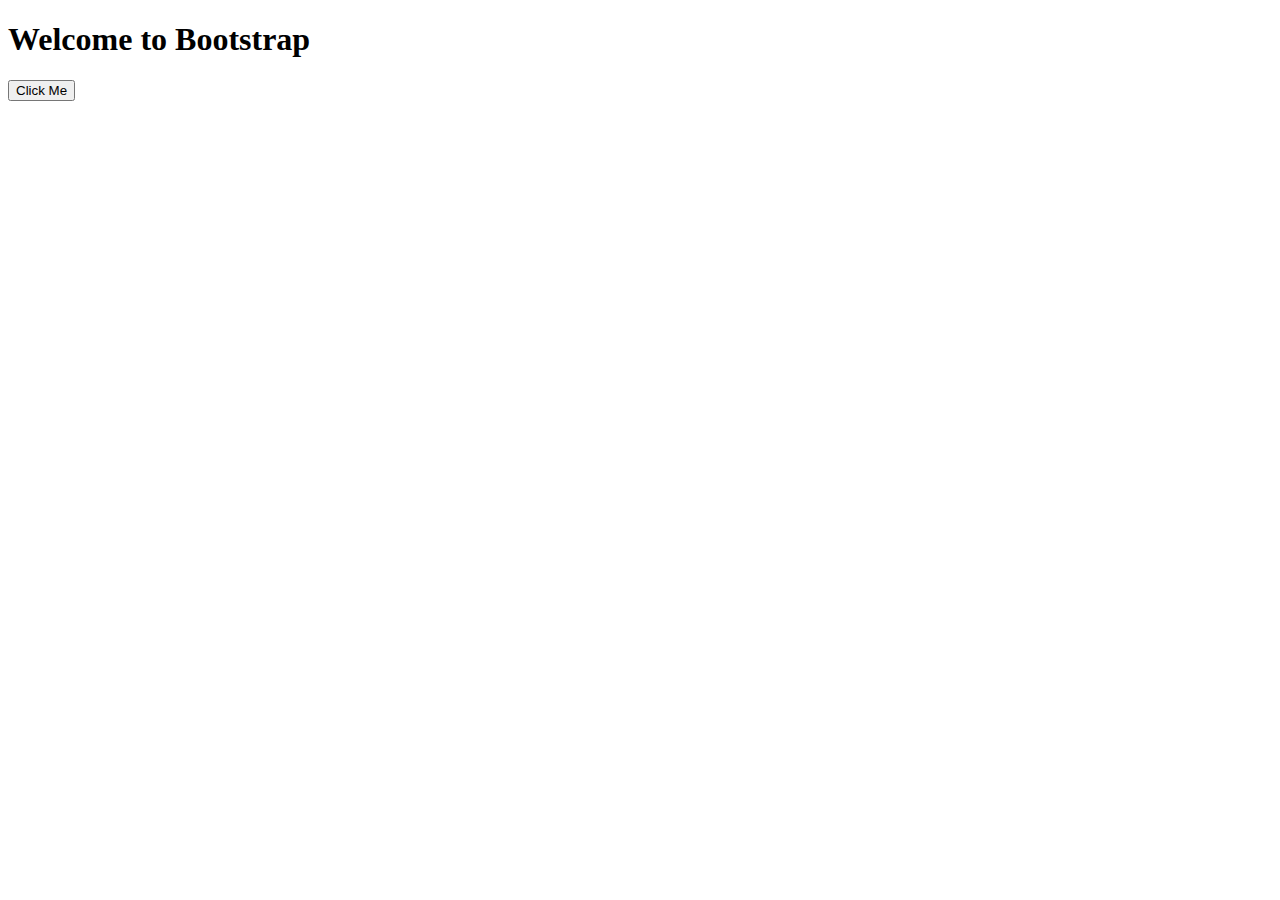
<file: bootstrapEx.html>
<!DOCTYPE html>
<html>

<head>
    <meta charset="UTF-8">
    <meta name="viewport" content="width=device-width, initial-scale=1.0">
    <title>Bootstrap Example</title>
    <link href="https://cdn.jsdelivr.net/npm/bootstrap@5.3.8/dist/css/bootstrap.min.css" rel="stylesheet"
        integrity="sha384-sRIl4kxILFvY47J16cr9ZwB07vP4J8+LH7qKQnuqkuIAvNWLzeN8tE5YBujZqJLB" crossorigin="anonymous">

    <script defer src="https://cdn.jsdelivr.net/npm/bootstrap@5.3.8/dist/js/bootstrap.bundle.min.js"
        integrity="sha384-FKyoEForCGlyvwx9Hj09JcYn3nv7wiPVlz7YYwJrWVcXK/BmnVDxM+D2scQbITxI"
        crossorigin="anonymous"></script>

</head>

<body>
    <div class="container mt-5">
        <h1 class="text-center text-primary mb-4">Welcome to Bootstrap</h1>
        <!-- Centered, primary colored heading with bottom margin -->
        <button class="btn btn-danger">Click Me</button>
    </div>
</body>

</html>
</file>
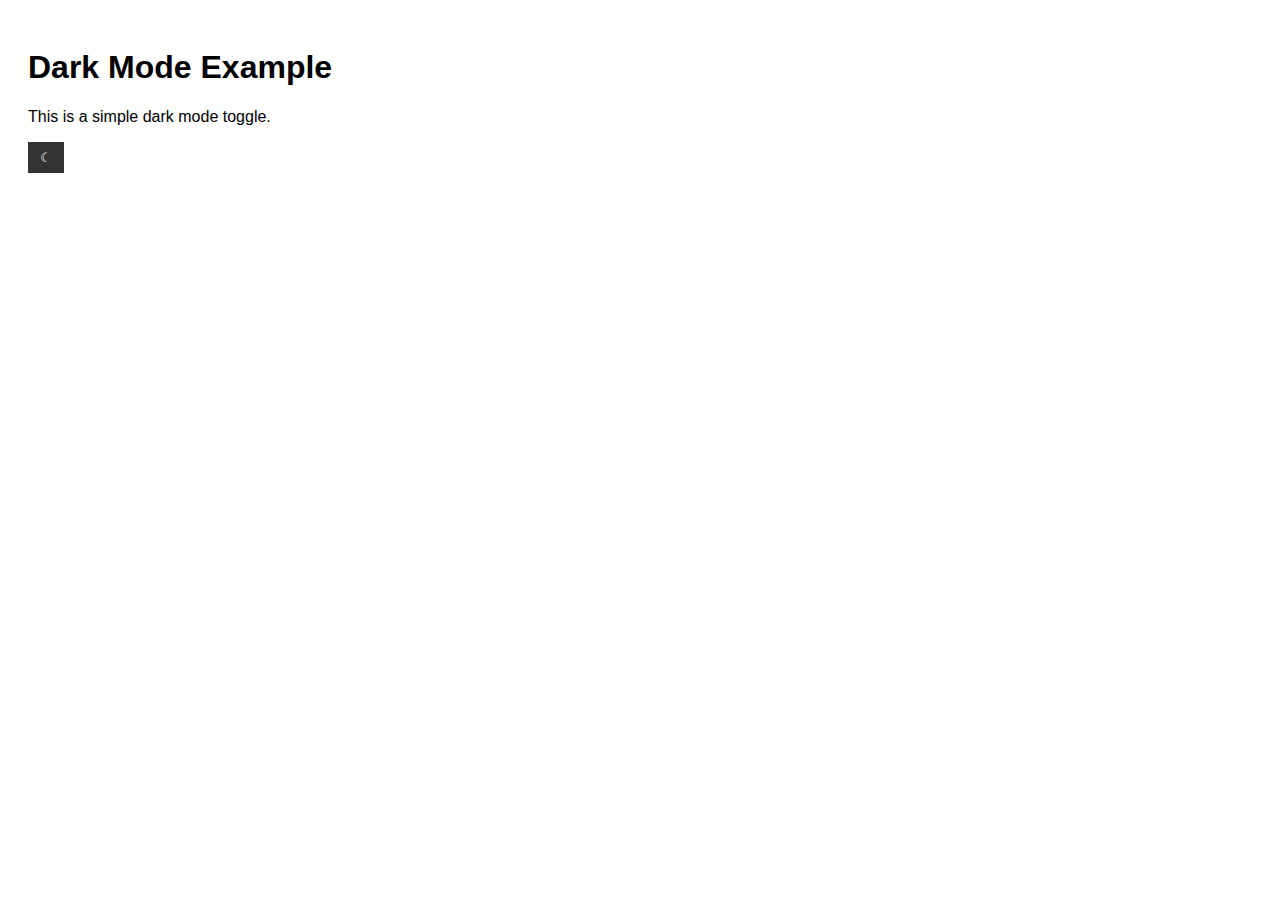
<file: darkmode.html>
<!DOCTYPE html>
<html>
    <head>
        <meta name="viewport" content="width=device-width, initial-scale=1.0">
        <title>Dark Mode Toggle</title>
        <style>
        body { font-family: Arial; padding: 20px; transition: 0.3s; }
        .dark-mode { background: #121212; color: #f1f1f1; }
        button { padding: 8px 12px; background: #333; color: white; border: none; cursor: pointer; }
        button:hover { background: #555; }
        </style>
    </head>
    <body>
        <h1>Dark Mode Example</h1>
        <p>This is a simple dark mode toggle.</p>
        <button onclick="toggleDarkMode()">☾ </button>
        
        
        <script>
        function toggleDarkMode() {
            document.body.classList.toggle("dark-mode"); // classList is a special property that lets you add, remove, or check CSS classes on an element.
            }
        
        </script>
    </body>
</html>
</file>
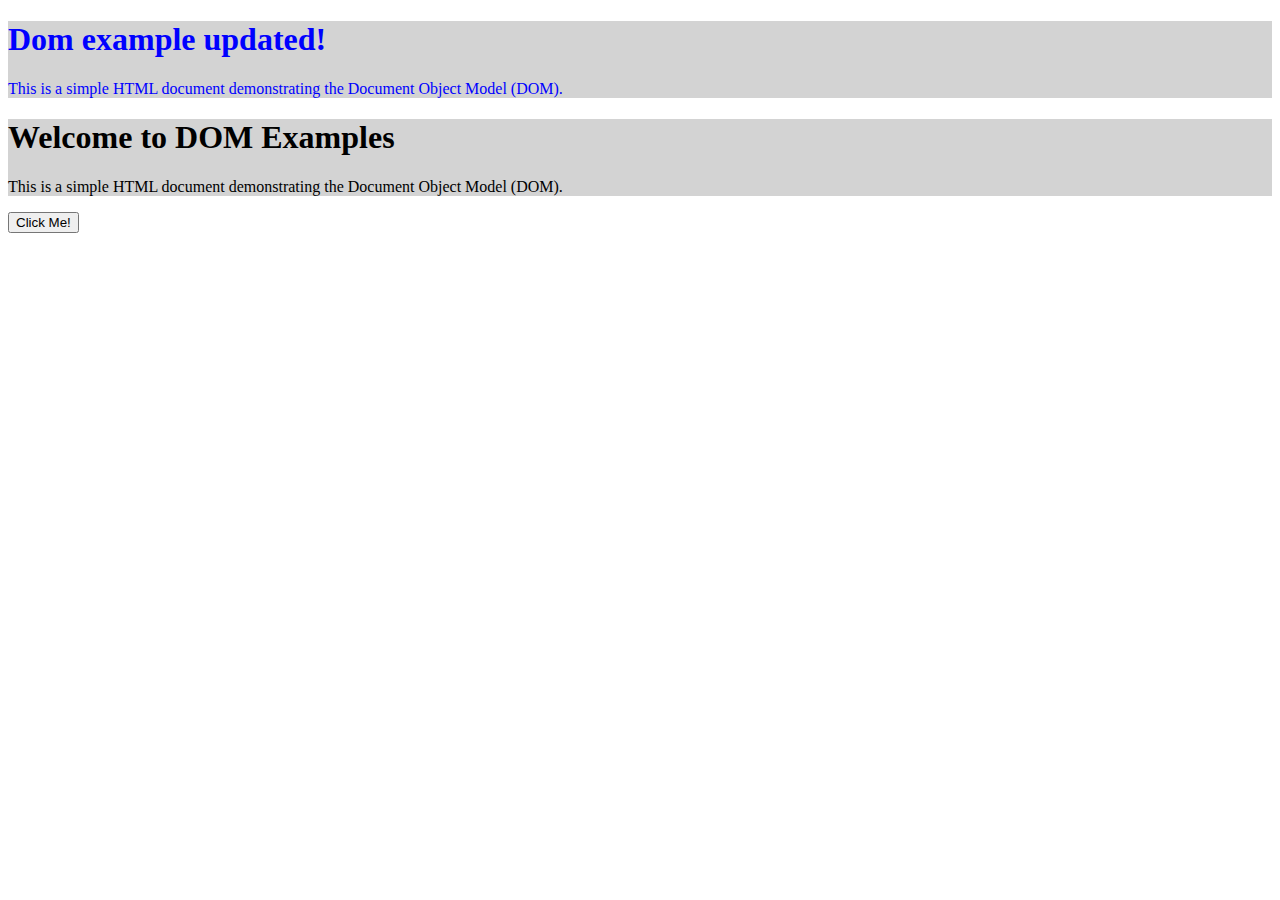
<file: DOM1.html>
<!DOCTYPE html>
<html>
    <head>
        <title>DOm Examples</title>

        <script>
        document.addEventListener("DOMContentLoaded", () => {
        let heading = document.getElementById
        ("container");
        console.dir(heading);
       
        heading.innerHTML = "Dom example updated!";

        let firstContainer = document.querySelector
        (".container");
        firstContainer.style.color = "blue";

        let AllContainers = document.querySelectorAll
        (".container");
        console.dir(AllContainers);

        AllContainers.forEach(container => {
            container.style.backgroundColor = 
            "lightgrey";
        });

        let button = document.getElementById
        ("myBtn");
        button.addEventListener("click", () => {
            alert("Button Clicked!");
        });

        });

    </script>

    </head>


    <body>
        <div class = "container">
            <h1 id="container">Welcome to DOM Examples</h1>
            <p>This is a simple HTML document demonstrating the Document Object Model (DOM).</p>
        </div>
    
        <div class="container">
            <h1 id="second">Welcome to DOM Examples</h1>
            <p>This is a simple HTML document demonstrating the Document Object Model (DOM).</p>
        </div>
        
        <button id="myBtn">Click Me!</button>

    <script>
        let content = document.getElementsByClassName 
        ('title');
        console.dir(content);
        console.log(content);
    </script>
    <script>
        let para = document.getElementsByTagName
        ("p");
        console.dir(para);
    </script>
    </body>
</html>
</file>
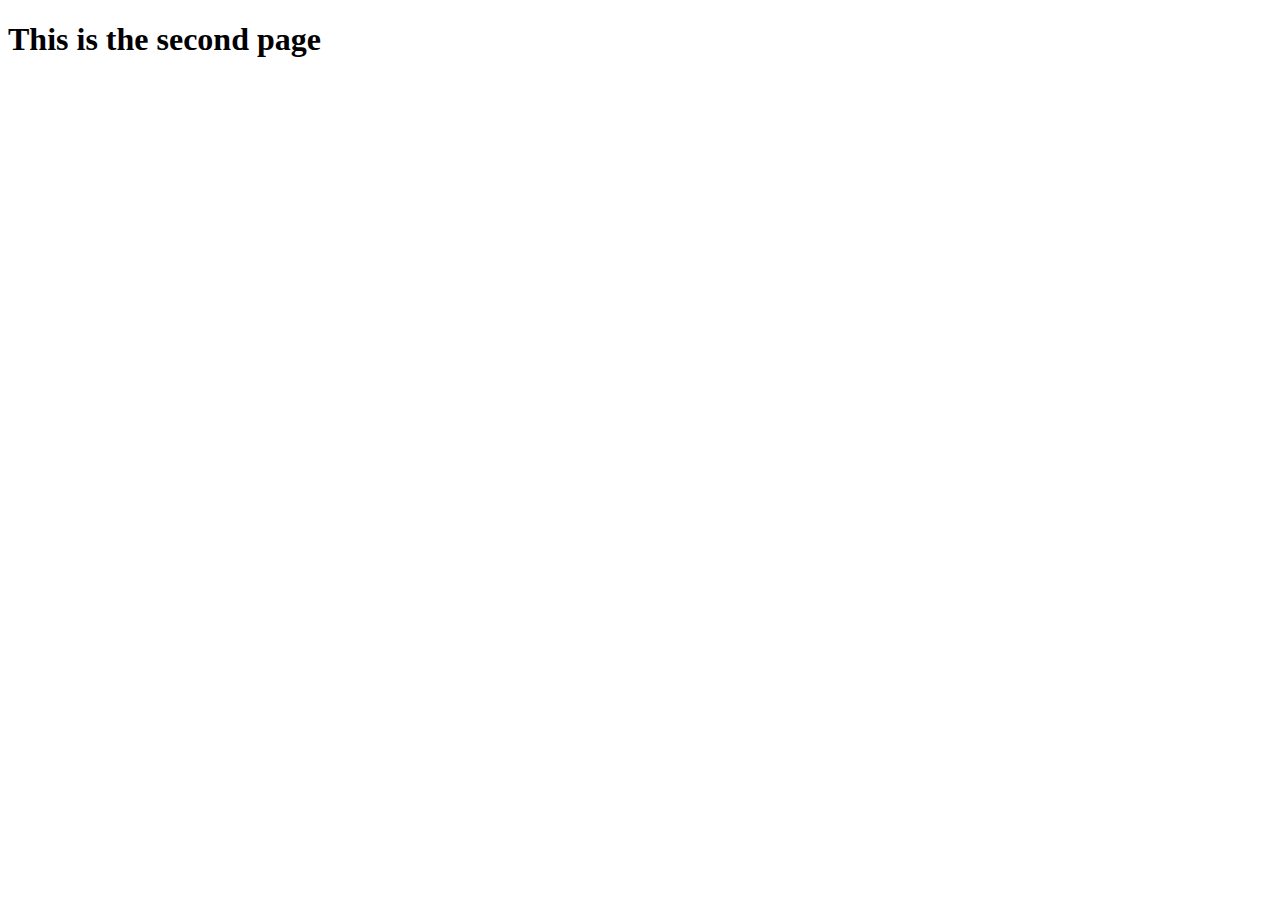
<file: next.html>
<!DOCTYPE html>
<html>
    <head>
        <title>
            The second Page
        </title>
    </head>

    <body>
        <h1>
            This is the second page
        </h1>
    </body>
</html>
</file>
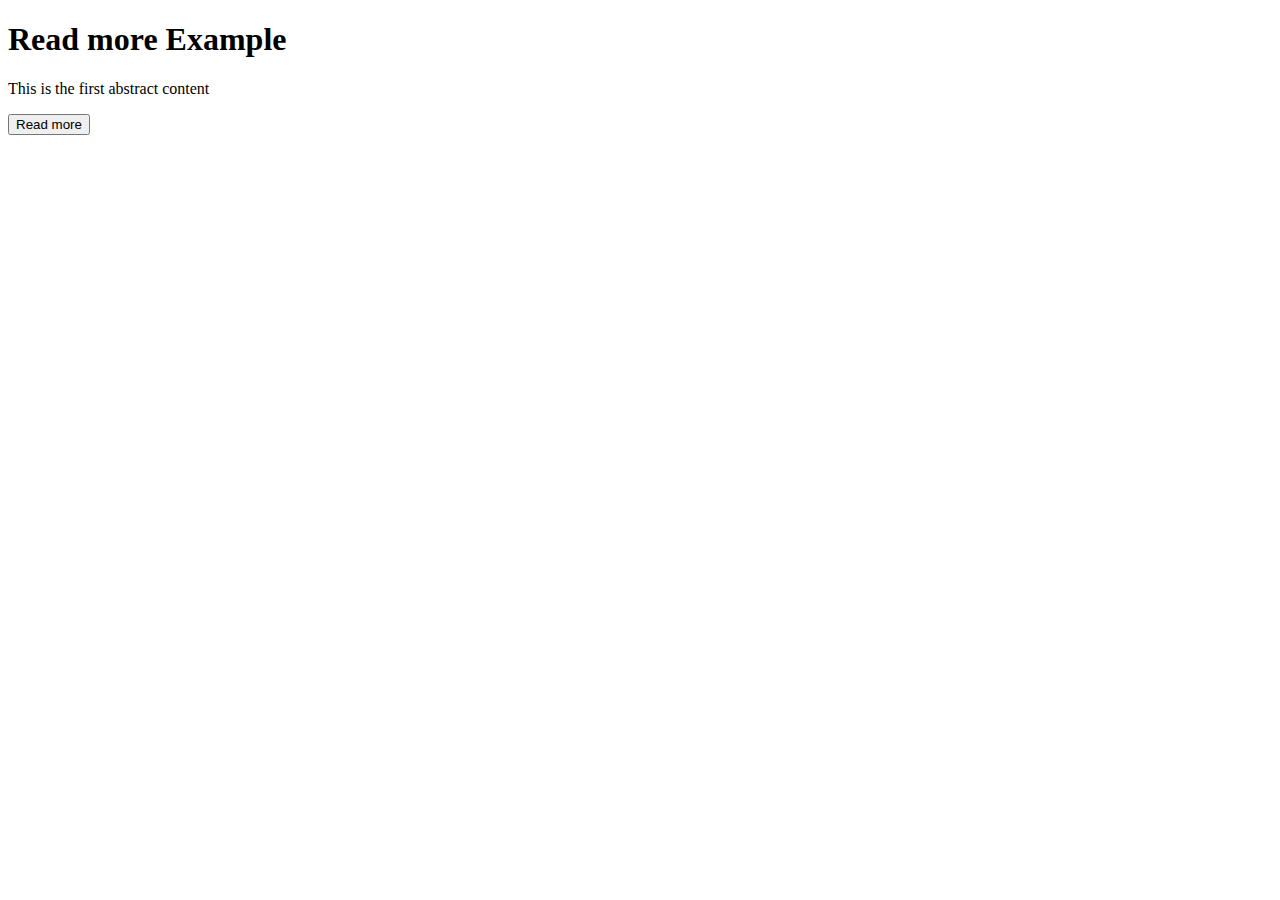
<file: readMore.html>
<!DOCTYPE html>
<html>
    <head>
        <title>Read more Example</title>
        <script>
            document.addEventListener("DOMcontentLoaded",function() {
                var button = document.getElementById("Btn");
                var hiddenC = document.getElementById("hiddenPragraph");
                function readMore() {
                    if (hiddenC.style.display === "none") {
                        hiddenC.style.display = "block";
                        button.innerHTML = "ReadLess";

                    }
                    else{
                        hiddenC.style.display = "none";
                        button.innerHTML = "Read More";

                    }

                }
            window.readMore = readMore; //Expose the function to the global scope    
            });
        </script>
    </head>
    <body>
        <h1>Read more Example</h1>  
        <p>This is the first abstract content</p>
        <p id ="hiddenparagraph" style = "display:none">This is the second content</p>
        <button id="Btn" onclick="readmore()">Read more</button>
    </body>
</html>
</file>
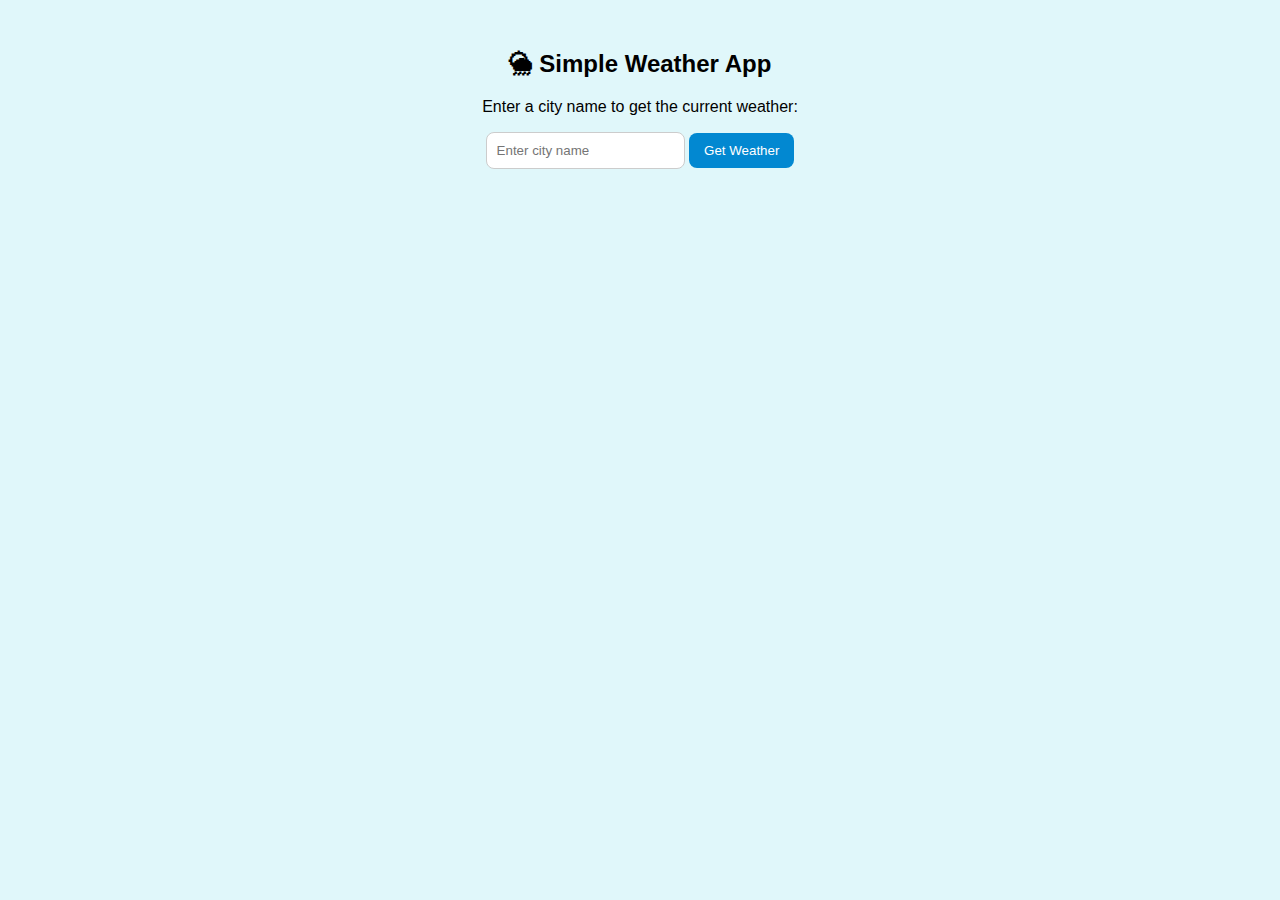
<file: weatherApiEx.html>
<!DOCTYPE html>
<html lang="en">

<head>
    <meta charset="UTF-8">
    <meta name="viewport" content="width=device-width, initial-scale=1.0">
    <title>Simple Weather App</title>
    <style>
        body {
            font-family: Arial, sans-serif;
            background: #e0f7fa;
            text-align: center;
            margin-top: 50px;
        }


        input {
            padding: 10px;
            border: 1px solid #ccc;
            border-radius: 8px;
        }


        button {
            padding: 10px 15px;
            border: none;
            background-color: #0288d1;
            color: white;
            border-radius: 8px;
            cursor: pointer;
        }


        button:hover {
            background-color: #0277bd;
        }


        #weatherResult {
            margin-top: 30px;
            font-size: 18px;
        }
    </style>
</head>

<body>
    <h2>🌦 Simple Weather App</h2>
    <p>Enter a city name to get the current weather:</p>


    <!-- Input for the user to type the city name -->
    <input type="text" id="cityInput" placeholder="Enter city name">

    <!-- When the button is clicked, the getWeather() function is called -->
    <button onclick="getWeather()">Get Weather</button>


    <!-- This div will display the weather information or error messages -->
    <div id="weatherResult"></div>


    <script>
        // Async function to fetch weather data from OpenWeatherMap API
        async function getWeather() {
            const city = document.getElementById('cityInput').value; // Get city name from input field

            // Your unique API key from OpenWeatherMap
            const apiKey = '9b9f6acc43587d4eeedc41daf9cc02ff'; // <-- Replace this with your real API key

            // API Endpoint: RESTful GET request to OpenWeatherMap with query parameters for city name, API key, and units in metric. It is mandatory to include unit as metric to get temperature in Celsius.
            const url = `https://api.openweathermap.org/data/2.5/weather?q=${city}&appid=${apiKey}&units=metric`;

            try {
                // Send HTTP GET request using Fetch API
                const response = await fetch(url);


                // Handle error responses (like 404 or 401)
                if (!response.ok) {
                    throw new Error('City not found');
                }


                // Parse JSON response body into a JavaScript object
                const data = await response.json();


                // Display weather info from the response object
                document.getElementById('weatherResult').innerHTML = `
                   <h3>${data.name}, ${data.sys.country}</h3>
                   <p>Temperature: ${data.main.temp} °C</p>
                   <p>Weather: ${data.weather[0].main} (${data.weather[0].description})</p>
                   <p>Humidity: ${data.main.humidity}%</p>
                   <p>Wind Speed: ${data.wind.speed} m/s</p>
               `;
            } catch (error) {
                // Display error if something goes wrong (e.g., network issue, wrong city name)
                document.getElementById('weatherResult').innerHTML = `<p style="color:red;">${error.message}</p>`;
            }
        }
    </script>
</body>

</html>
</file>
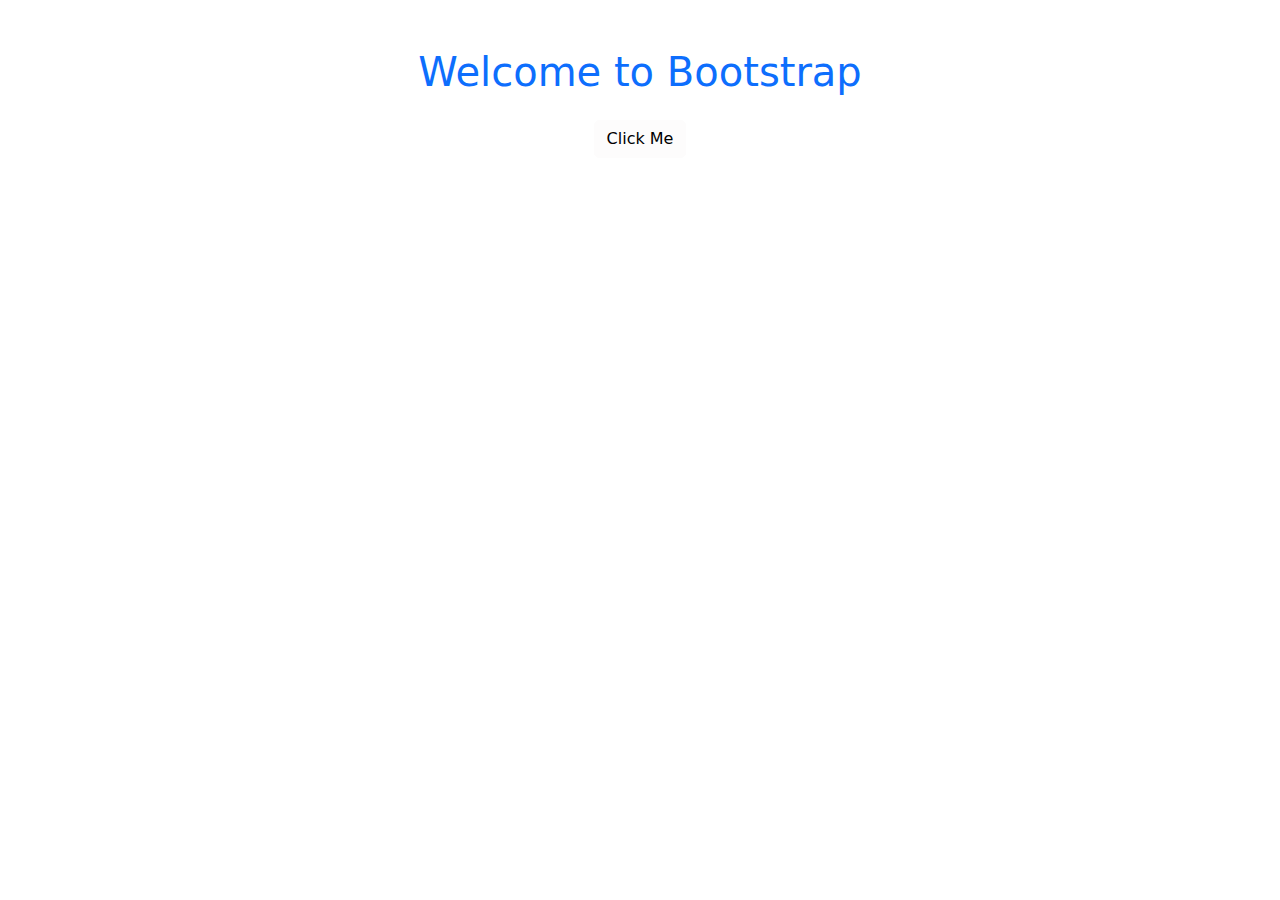
<file: NPM Project/bootstrapEx.html>
<!DOCTYPE html>
<html>

<head>
    <meta name="viewport" content="width=device-width, initial-scale=1.0">
    <title>Bootstrap Example NPM</title>
    <link rel = "stylesheet" href = "main.css">
    
</head>

<body>
    <div class="container mt-5">
        <h1 class="text-center text-primary mb-4">Welcome to Bootstrap</h1>
        <!-- Centered, primary colored heading with bottom margin -->
        <button class="btn btn-danger">Click Me</button>
    </div>
</body>

</html>
</file>
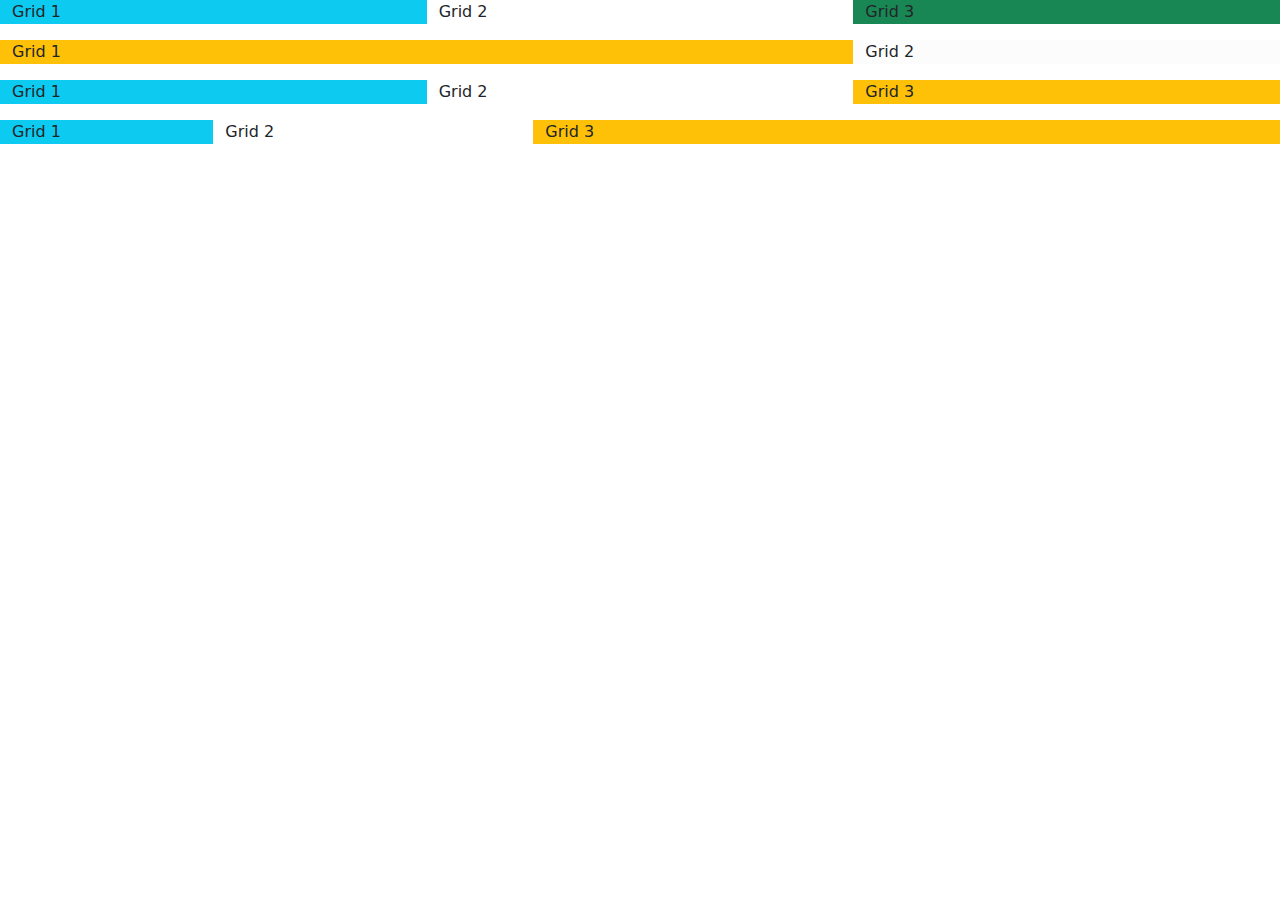
<file: NPM Project/GridEx.html>
<!DOCTYPE html>
<html>

<head>
    <meta name="viewport" content="width=device-width, initial-scale=1.0">
    <title>Grid Example</title>
    <link rel="stylesheet" href="main.css">
</head>

<body>
    <div class="container-fluid">
        <div class="row">
            <div class="col bg-info">Grid 1</div>
            <div class="col">Grid 2</div>
            <div class="col bg-success">Grid 3</div>
        </div>
    </div>

    <div class = "container-fluid mt-3">
        <div class = "row">
            <div class = "col-8 bg-warning">Grid 1</div>
            <div class = "col-4 bg-danger">Grid 2</div>
        </div>
    </div>

    <div class = "container-fluid mt-3">
        <div class = "row">
            <div class = "col-md-4 bg-info">Grid 1</div>
            <div class = "col-md-4">Grid 2</div>
            <div class = "col-md-4 bg-warning">Grid 3</div>
        </div>
    </div>

    <div class="container-fluid mt-3">
       <div class="row">
           <div class="col col-md-2 bg-info"> Grid 1</div>
           <div class="col col-md-3"> Grid 2</div>
           <div class="col col-md-7 bg-warning"> Grid 3</div>
       </div>
   </div>

</body>

</html>
</file>
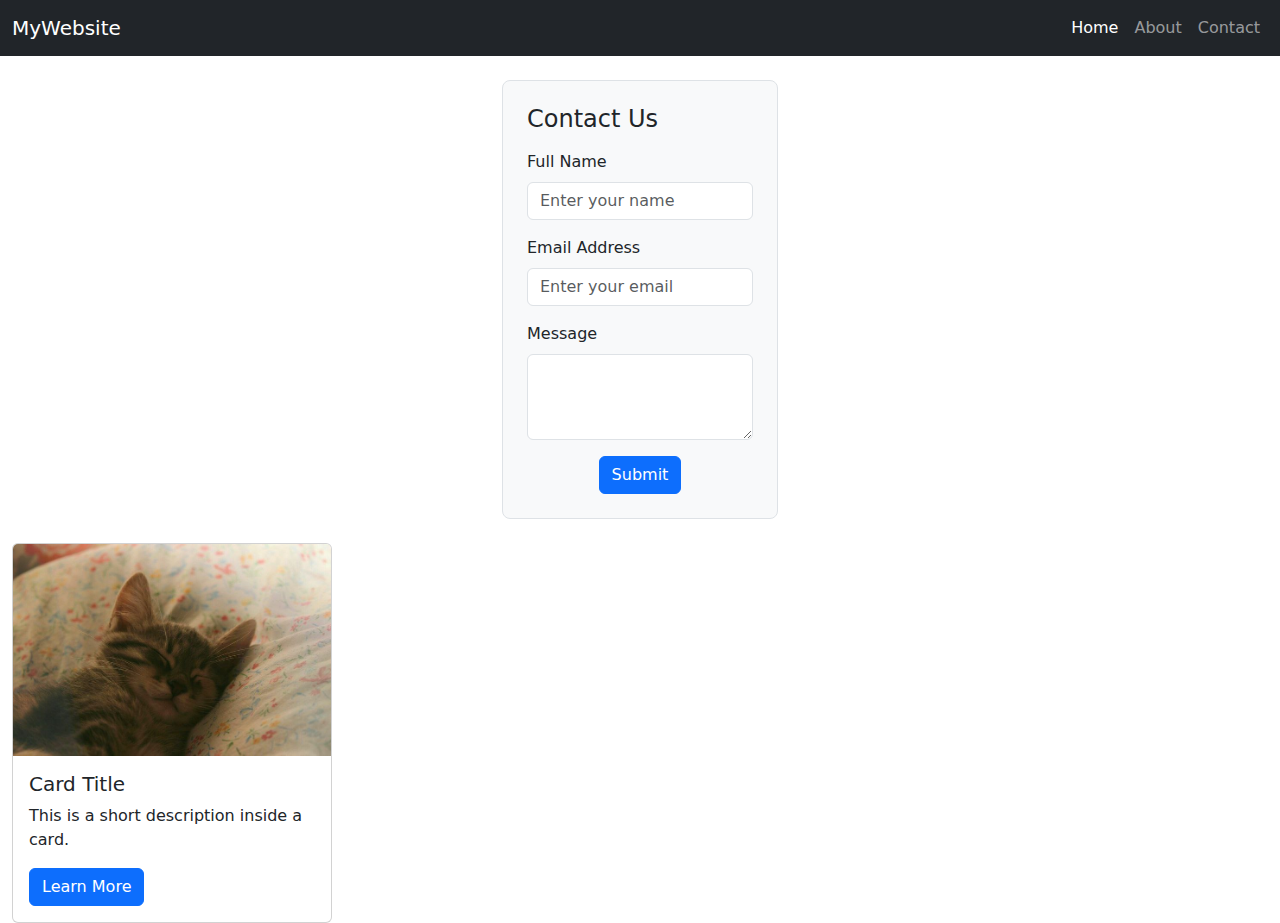
<file: NPM Project/navBarEx.html>
<!DOCTYPE html>
<html>

<head>
    <meta charset="UTF-8">
    <meta name="viewport" content="width=device-width, initial-scale=1.0">
    <title>Responsive Navbar</title>
    <link rel="stylesheet" href="main.css">
    <script src="./node_modules/bootstrap/dist/js/bootstrap.bundle.min.js" defer></script>
</head>

<body>
    <div class="navbar navbar-expand-md navbar-dark bg-dark">
        <div class="container-fluid">
            <a class="navbar-brand" href="#">MyWebsite</a>

            <button class="navbar-toggler" type="button" data-bs-toggle="collapse" data-bs-target="#navbarMenu">
                <span class="navbar-toggler-icon"></span>
            </button>

            <div class="collapse navbar-collapse " id="navbarMenu">
                <ul class="navbar-nav ms-auto">

                    <!-- 'nav-item' - represents each list item (menu link) -->
                    <!-- 'nav-link' - applies Bootstrap link styling -->
                    <!-- 'active' - highlights the current page link -->
                    <li class="nav-item">
                        <a class="nav-link active" href="#">Home</a>
                    </li>


                    <li class="nav-item">
                        <a class="nav-link" href="#">About</a>
                    </li>


                    <li class="nav-item">
                        <a class="nav-link" href="#">Contact</a>
                    </li>


                </ul>

            </div>
        </div>
    </div>

    <div class="container mt-4">


        <!-- 'border' gives the form a thin border -->
        <!-- 'rounded-3' rounds the corners (size 3 gives medium rounding) -->
        <!-- 'bg-light' gives the form a light gray background -->
        <form class="p-4 border rounded-3 bg-light">


            <h4 class="mb-3">Contact Us</h4>


            <!-- Form group for Full Name field -->
            <div class="mb-3">
                <!-- 'form-label' styles the label text appropriately for forms -->
                <label for="name" class="form-label">Full Name</label>


                <!-- 'form-control' gives a consistent Bootstrap-styled input box -->
                <!-- 'placeholder' displays hint text inside the box -->
                <input type="text" class="form-control" id="name" placeholder="Enter your name">
            </div>


            <!-- Form group for Email Address field -->
            <div class="mb-3">
                <label for="email" class="form-label">Email Address</label>
                <input type="email" class="form-control" id="email" placeholder="Enter your email">
            </div>


            <!-- Form group for Message textarea -->
            <div class="mb-3">
                <label for="message" class="form-label">Message</label>


                <!-- 'form-control' styles textarea similar to input boxes -->
                <!-- 'rows="3"' sets visible height of textarea -->
                <textarea class="form-control" id="message" rows="3"></textarea>
            </div>


            <!-- Submit button -->
            <div class="d-flex justify-content-center">
                <button type="submit" class="btn btn-primary">Submit</button>
            </div>
        </form>
    </div>

    <div class = "container-fluid mt-4">
        <div class = "card" style = "width: 25vw;">
            <img src = "./images/photo_2025-05-28_22-21-33.jpg" class = "card-img-top" alt = "Sample Image">
            
            <div class = "card-body">
                <h5 class = "card-title"> Card Title</h5>

                <p class="card-text">This is a short description inside a card.</p>

                <a href = "#" class = "btn btn-primary">Learn  More</a>
            </div>

        </div>
    </div>
</body>

</html>
</file>
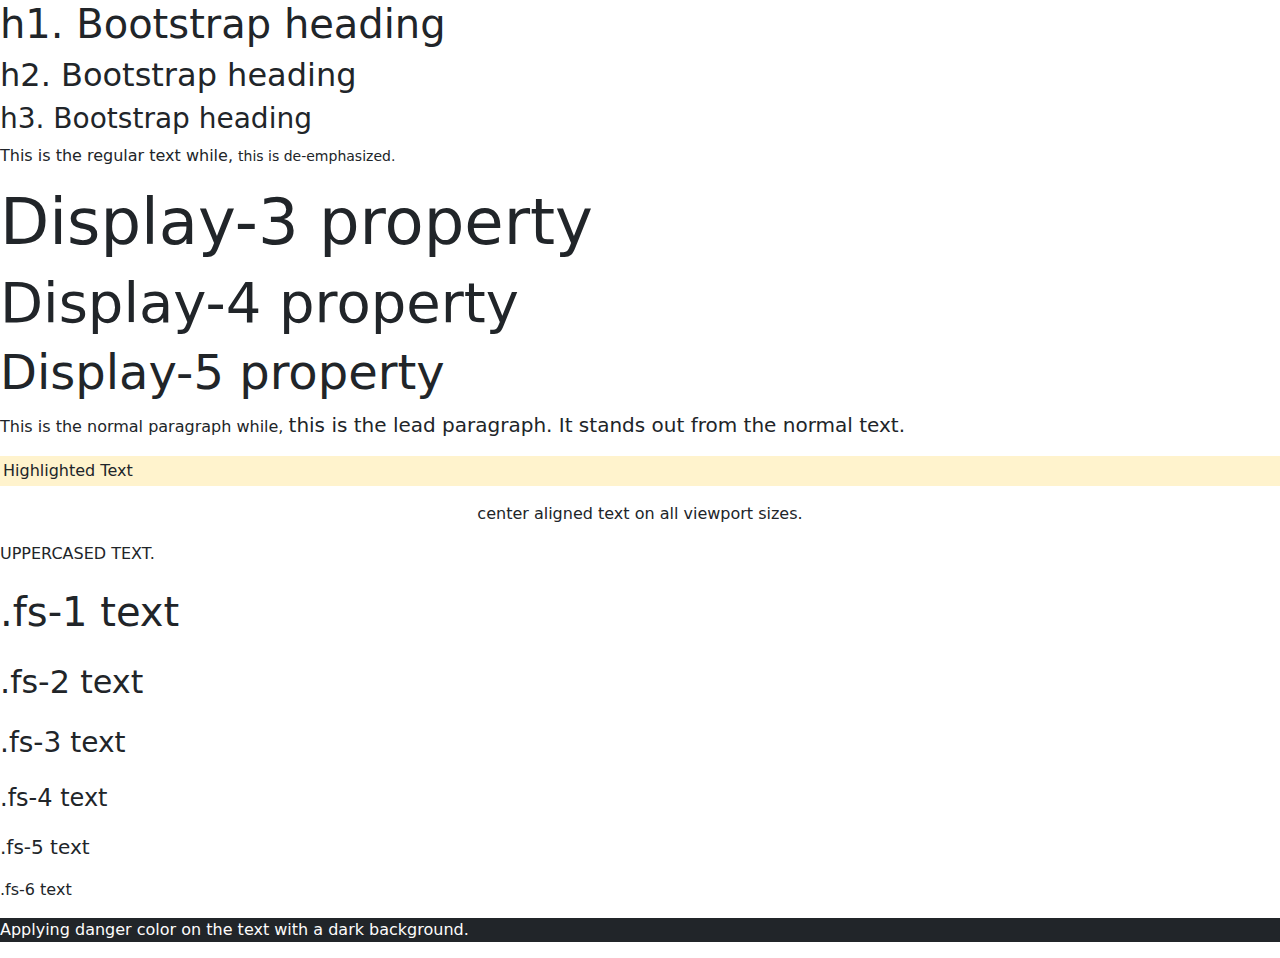
<file: NPM Project/TypoEx.html>
<!DOCTYPE html>
<html>

<head>
    <link rel="stylesheet" href="main.css" />
    <title>Typography</title>

</head>

<body>

    <!-- using heading classes -->
    <p class="h1">h1. Bootstrap heading</p>
    <p class="h2">h2. Bootstrap heading</p>
    <p class="h3">h3. Bootstrap heading</p>

    <!-- Using small class for de-emphasized text -->
    <p>This is the regular text while, <span class="small">this is de-emphasized.</span></p>

    <!-- Using display classes for larger headings -->
    <h3 class="display-3">Display-3 property</h3>
    <h3 class="display-4">Display-4 property</h3>
    <h3 class="display-5">Display-5 property</h3>

    <!-- using lead class -->
    <p>This is the normal paragraph while,
        <span class="lead">this is the lead paragraph. It stands out from the normal text.</span>
    </p>

    <!-- using mark -->
    <p class="mark">Highlighted Text</p>
    <p class="text-center"> center aligned text on all viewport sizes.</p>
    <p class="text-uppercase">Uppercased text.</p>

    <p class="fs-1">.fs-1 text</p>
    <p class="fs-2">.fs-2 text</p>
    <p class="fs-3">.fs-3 text</p>
    <p class="fs-4">.fs-4 text</p>
    <p class="fs-5">.fs-5 text</p>
    <p class="fs-6">.fs-6 text</p>

    <p class="text-danger bg-dark">Applying danger color on the text with a dark background.</p>
</body>

</html>
</file>
